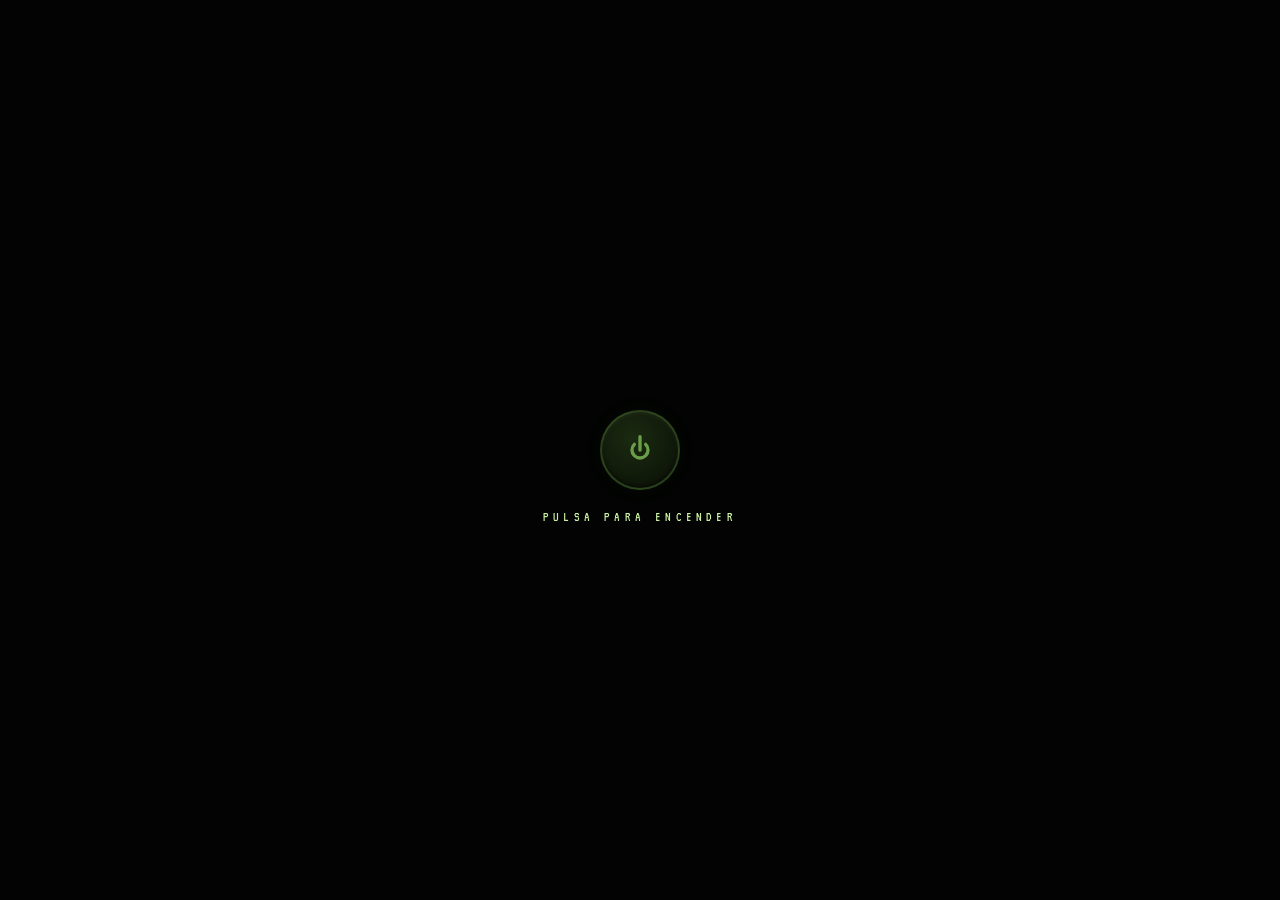
<file: index.html>
<!DOCTYPE html>
<html lang="es">
<head>
    <meta charset="UTF-8">
    <meta name="viewport" content="width=device-width, initial-scale=1.0">
    <meta name="color-scheme" content="dark">
    <meta name="description" content="Futura Cybercafe — In Memoriam (1998–2018). Homenaje al legendario cibercafé de Lugo.">
    <meta property="og:title" content="Futura">
    <meta property="og:description" content="In Memoriam 1998 ~ 2018">
    <meta property="og:type" content="website">
    <meta name="theme-color" content="#050a02">
    <link rel="icon" href="data:,">
    <link rel="preconnect" href="https://fonts.googleapis.com">
    <link rel="preconnect" href="https://fonts.gstatic.com" crossorigin>
    <link rel="stylesheet" href="https://fonts.googleapis.com/css2?family=Rajdhani:wght@300;400;600&family=VT323&display=swap">
    <link rel="preload" href="static/scooter.opus" as="fetch" crossorigin>
    <title>Futura</title>
    <link rel="stylesheet" href="static/styles.css">
</head>
<body>
    <noscript>
        <div class="no-js-message">Esta página requiere JavaScript para mostrar la experiencia completa.</div>
    </noscript>

    <svg xmlns="http://www.w3.org/2000/svg" class="svg-defs">
        <defs>
            <path id="futura-path" d="M48 50.25h48v16H48v44c0 31-48 31-48 0v-60h32v-48h64c32 0 32 29 32 32h-16c0-1 0-16-16-16H48zm-48-48h20v36H0zM274 98.25c0 33-28 33-32 33h-64c-32 0-32-29-32-33v-75c0-31 48-31 48 0v39c0 19-21 14-29 25-6 7-4 28 13 28h64c2 0 16 0 16-17v-96h16zm-80-1q0 7-7 7-6 0-6-7 0-6 6-7 7 0 7 7M381 18.25v92c0 31-48 31-48 0v-60h32v-48h24c4 0 34 0 32 32h-16c0-2-1-16-16-16zm-28 20h-20v-20h-8c-2 0-16 0-16 16h-16q0-32 32-32h28zM568 98.25c0 4 0 33-32 33h-64c-32 0-32-29-32-33v-75c0-31 48-31 48 0v39c0 19-20 14-29 25-6 7-4 28 13 28h64c2 0 16 0 16-17v-96h16zm-79-1q-1 7-7 7-7 0-7-7 0-6 7-7 7 0 7 7M692 66.25h-19l48 65h-20l-48-65h-12v44c0 31-48 31-48 0v-60h32v-48h67c16 0 32 16 32 32 0 17-16 32-32 32m0-48h-51v32h51c20 0 20-32 0-32m-99-16h20v36h-20zM873 131.25h-16v-44h-64v23c0 31-48 33-48 0v-76c1-11 4-32 32-32h64c4 0 32 0 32 32zm-80-60h64v-37c0-2 0-16-16-16h-64c-8 0-16 8-16 18 0 5.755 2.269 9.231 5.598 11.686 1.99 1.021 4.556 2.071 7.77 3.941 6.662 2.61 13.95 4.774 17.072 11.476q1.894 3.559 1.56 7.898Zm0-36q0 7-6 7-7 0-7-7 0-6 7-6 6 0 6 6"/>
        </defs>
    </svg>

    <div id="power-screen">
        <button class="power-btn" id="power-btn" type="button" aria-label="Encender">
            <svg viewBox="0 0 24 24" aria-hidden="true">
                <line x1="12" y1="2" x2="12" y2="12"></line>
                <path d="M16.24 7.76a6 6 0 0 1-8.49 8.49 6 6 0 0 1 0-8.49"></path>
            </svg>
        </button>
        <div class="power-label">Pulsa para encender</div>
    </div>

    <div id="crt-overlay">
        <canvas id="crt-canvas"></canvas>
    </div>

    <main id="main-page">
        <div id="polaroid-layer"></div>
        <div class="beam"></div>
        <div class="bloom"></div>

        <header class="logo-container">
            <div class="corner corner-tl"></div>
            <div class="corner corner-tr"></div>
            <div class="corner corner-bl"></div>
            <div class="corner corner-br"></div>

            <div class="svg-wrapper">
                <svg class="svg-layer svg-glow-outer" viewBox="0 0 873 135" aria-hidden="true"><use href="#futura-path"/></svg>
                <svg class="svg-layer svg-glow-inner" viewBox="0 0 873 135" aria-hidden="true"><use href="#futura-path"/></svg>
                <svg class="svg-layer svg-glitch-a" viewBox="0 0 873 135" aria-hidden="true"><use href="#futura-path"/></svg>
                <svg class="svg-layer svg-glitch-b" viewBox="0 0 873 135" aria-hidden="true"><use href="#futura-path"/></svg>
                <svg class="svg-layer svg-glitch-c" viewBox="0 0 873 135" aria-hidden="true"><use href="#futura-path"/></svg>
                <svg class="svg-main" viewBox="0 0 873 135" aria-hidden="true"><use href="#futura-path"/></svg>
                <svg class="svg-layer svg-draw" viewBox="0 0 873 135" aria-hidden="true"><use href="#futura-path"/></svg>
                <div class="write-head"></div>
                <div class="noise-bar noise-bar--1"></div>
                <div class="noise-bar noise-bar--2"></div>
                <div class="noise-bar noise-bar--3"></div>
            </div>

            <p class="years">1998 ~ 2018</p>
            <div class="divider"></div>
            <p class="memo">in memoriam</p>
        </header>
    </main>

    <button class="audio-toggle" id="audio-toggle" type="button" aria-label="Activar o desactivar audio" aria-pressed="false">
        <svg class="vol-on" viewBox="0 0 24 24" aria-hidden="true">
            <path d="M3 9v6h4l5 5V4L7 9H3zm13.5 3A4.5 4.5 0 0 0 14 8.5v7a4.49 4.49 0 0 0 2.5-3.5zM14 3.23v2.06a6.51 6.51 0 0 1 0 13.42v2.06A8.5 8.5 0 0 0 14 3.23z"/>
        </svg>
        <svg class="vol-off" viewBox="0 0 24 24" aria-hidden="true">
            <path d="M3 9v6h4l5 5V4L7 9H3zm13.5 3A4.5 4.5 0 0 0 14 8.5v7a4.49 4.49 0 0 0 2.5-3.5z"/>
            <line x1="23" y1="1" x2="1" y2="23" stroke="currentColor" stroke-width="2"/>
        </svg>
    </button>

    <script src="static/script.js" defer></script>
</body>
</html>
</file>
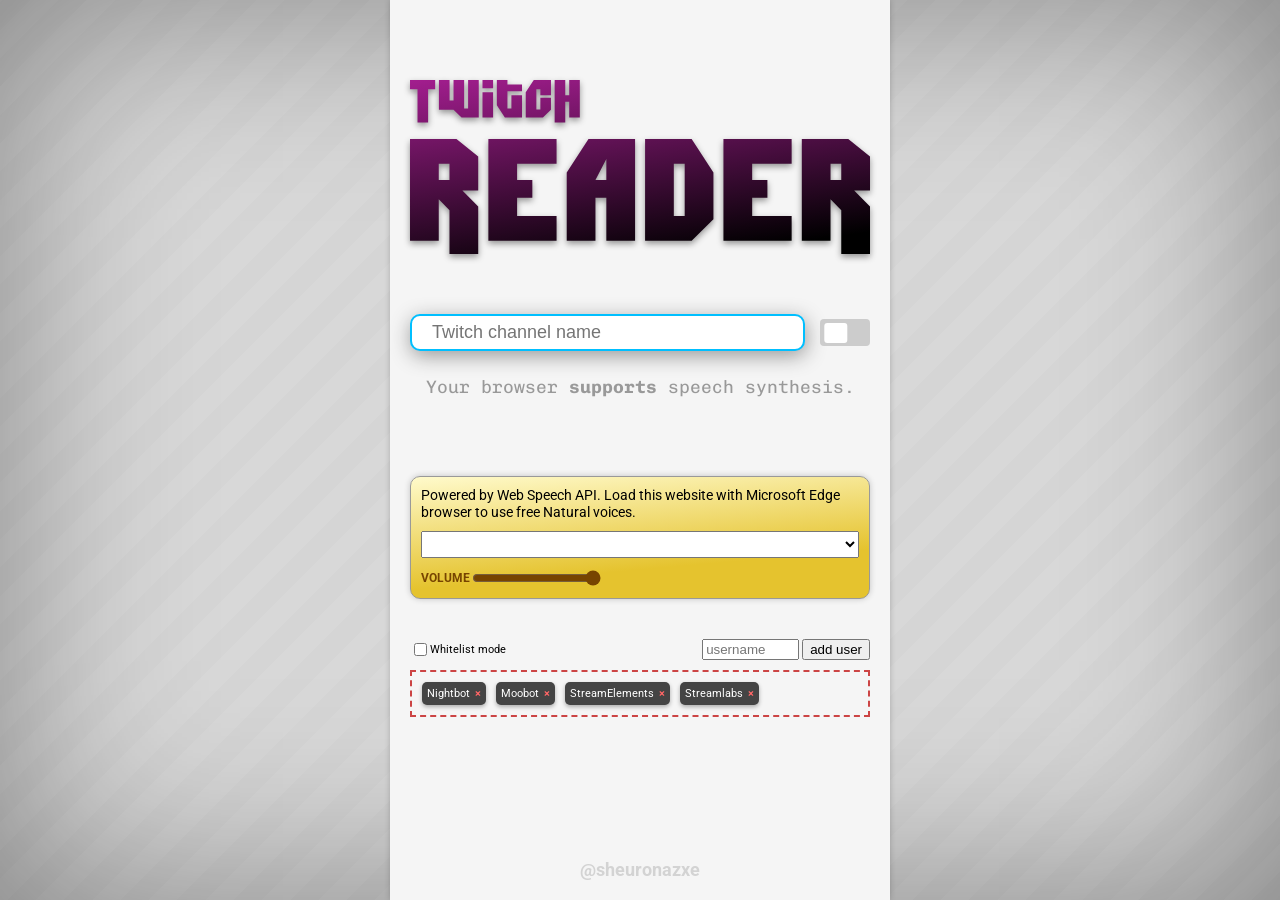
<file: twitch-reader/index.html>
<!DOCTYPE html>
<html lang="en">

<head>
    <meta charset="UTF-8">
    <meta http-equiv="X-UA-Compatible" content="IE=edge">
    <meta name="viewport" content="width=device-width, initial-scale=1.0">
    <link rel="icon" href="assets/favicon.png">
    <title>Twitch Reader</title>
    <style>
        @import url('https://fonts.googleapis.com/css2?family=Chivo+Mono:wght@500&family=Knewave&family=Roboto&display=swap');

        body {
            margin: 0;
            font: 18px 'Roboto', sans-serif;
            background: repeating-linear-gradient(-45deg, #D5D5D5, #D5D5D5 20px, #D8D8D8 20px, #D8D8D8 40px);
            box-shadow: inset 0 0 200px rgba(0, 0, 0, 0.4);
        }

        #wrapper {
            margin: 0 auto;
            min-height: 100vh;
            width: 500px;
            padding: 20px;
            display: flex;
            flex-flow: column;
            background-color: whitesmoke;
            box-shadow: 0 0 6px rgba(0, 0, 0, 0.2);
            box-sizing: border-box;
        }

        img {
            filter: drop-shadow(0px 3px 3px rgb(0 0 0 / 0.4));
            margin: 60px 0;
        }

        #userInput {
            width: 100%;
            display: grid;
            grid-template-columns: 1fr 65px;
            row-gap: 25px;
        }

        #userInput input[type=text] {
            font-size: 18px;
            padding: 6px 20px;
            width: 100%;
            border: 2px solid deepskyblue;
            border-radius: 10px;
            box-shadow: 1px 5px 20px #999;
            box-sizing: border-box;
        }

        #userInput input[type=checkbox] {
            display: none;
        }

        #userInput label {
            background-color: #CCC;
            position: relative;
            border-radius: 4px;
            margin: 5px 0 5px 15px;
            cursor: pointer;
        }

        #userInput label:after {
            content: '';
            position: absolute;
            width: 45%;
            height: 75%;
            top: 50%;
            left: 50%;
            transform: translateY(-50%) translateX(-92%);
            background: #fff;
            border-radius: 3px;
            transition: .3s;
        }

        #userInput input:checked + label {
            background: deepskyblue;
            transition: .3s;
        }

        #userInput input:checked+label:after {
            transform: translateY(-50%) translateX(-8%);
        }

        #info {
            grid-area: 2 / 1 / 2 / 3;
            height: 100px;
            font-family: 'Chivo Mono', monospace;
            color: #999;
            text-align: center;

        }

        #availableVoices {
            padding: 10px;
            margin-bottom: 40px;
            font-size: 80%;
            border: 1px solid #999;
            border-radius: 10px;
            background: rgb(229,195,46);
            background: linear-gradient(355deg, rgba(229,195,46,1) 30%, rgba(255,250,203,1) 100%);
            box-shadow: 0 0 6px rgba(0, 0, 0, 0.2);
        }

        select {
            width: 100%;
            padding: 4px;
            margin-top: 10px;
        }

        #volumediv {
            color: #740;
            accent-color: #740;
            display: flex;
            align-items: center;
            margin-top: 10px;
            font-size: 80%;
            font-weight: bold;
        }

        #options {
            display: flex;
            font-size: 60%;
            justify-content: space-between;
            margin-bottom: 10px;
        }
        #options div:first-child {
            display: flex;
            align-items: center;
        }

        #bannedDiv {
            border: 2px dashed #c44;
            padding: 5px;
        }
        #bannedDiv span {
            display: inline-block;
            background-color: #444;
            color: white;
            margin: 5px;
            padding: 5px;
            font-size: 60%;
            border-radius: 5px;
            cursor: pointer;
            -webkit-user-select: none;
            user-select: none;
            box-shadow: 0px 2px 4px rgba(0, 0, 0, 0.3);
        }
        #bannedDiv span::after {
            content: '\00d7';
            color: #f66;
            margin-left: 5px;
            width: 10px;
            font-weight: 700;
        }

        .chatMessaje {
            --col: white;
            color: whitesmoke;
            position: relative;
            font-size: 20px;
            pointer-events: none;
            animation: fade 3s ease-in-out forwards;
            transform: translate(-50%, -50%);
        }

        .chatMessaje span {
            color: white;
            position: absolute;
            background-color: var(--col);
            transform: translateX(-4%) translateY(17%);
            padding: 2px 20px;
            font-size: 70%;
            text-shadow: 0 0 2px black, 0 0 2px black;
            box-shadow: 2px 2px 0 black;
        }

        .chatMessaje div {
            background: linear-gradient(353deg, rgba(0, 0, 0, .95) 0%, rgba(80, 80, 80, .95) 100%);
            box-shadow: 0 0 1px white inset;
            overflow: hidden;
            white-space: nowrap;
            text-overflow: ellipsis;
            text-align: center;
            width: 200px;
            padding: 30px 20px 20px 20px;
            border-radius: 0 10px 0 10px;
        }

        @keyframes fade {
            0% {
                opacity: 0;
                transform: rotate3d(1, 0, 0, 90deg) translate(-50%, -50%);
            }

            30%,
            70% {
                opacity: 1;
                transform: rotate3d(0, 0, 0, 90deg) translate(-50%, -50%);
            }

            100% {
                opacity: 0;
                transform: translate(-50%, -80%);
            }
        }

        #footer {
            color: lightgray;
            font-weight: bold;
            margin-top: auto;
            align-self: center;
        }

        @media (max-width:425px) {
            #wrapper {
                width: 100%;
            }
        }
    </style>
</head>

<body>

    <div id="wrapper">
        <img src="assets/logo.svg" alt="Twitch Reader">
        <div id="userInput">
            <input type="text" id="channel" placeholder="Twitch channel name">
            <input type="checkbox" id="toggle">
            <label for="toggle" aria-label="toggle"></label>
            <div id="info"></div>
        </div>
        <div id="availableVoices">
            <div>Powered by Web Speech API. Load this website with Microsoft Edge browser to use free Natural voices.</div>
            <select id="voiceSelect" aria-label="voices"></select>
            <div id="volumediv">
                <label for="volume">VOLUME</label>
                <input type="range" min="0" max="1" step="0.1" id="volume">
            </div>
        </div>

        <div id="options">
            <div><input type="checkbox" name="" id="whitelist"><label style="cursor: help; user-select: none;" for="whitelist" title="Turn banned list into whitelist. Only read messages from users in list.">Whitelist mode</label></div>
            <form onsubmit="addBanned(this.ignoreInput.value); this.ignoreInput.value = ''; return false;">
                <input type="text" maxlength="25" size="10" placeholder="username" name="ignoreInput">
                <input type="submit" value="add user">
            </form>
        </div>

        <div id="bannedDiv"></div>

        <div id="footer">@sheuronazxe</div>
    </div>

    <div id="chat"></div>

</body>

<script src="js/tmi.min.js"></script>
<script src="js/general.js"></script>

</html>
</file>
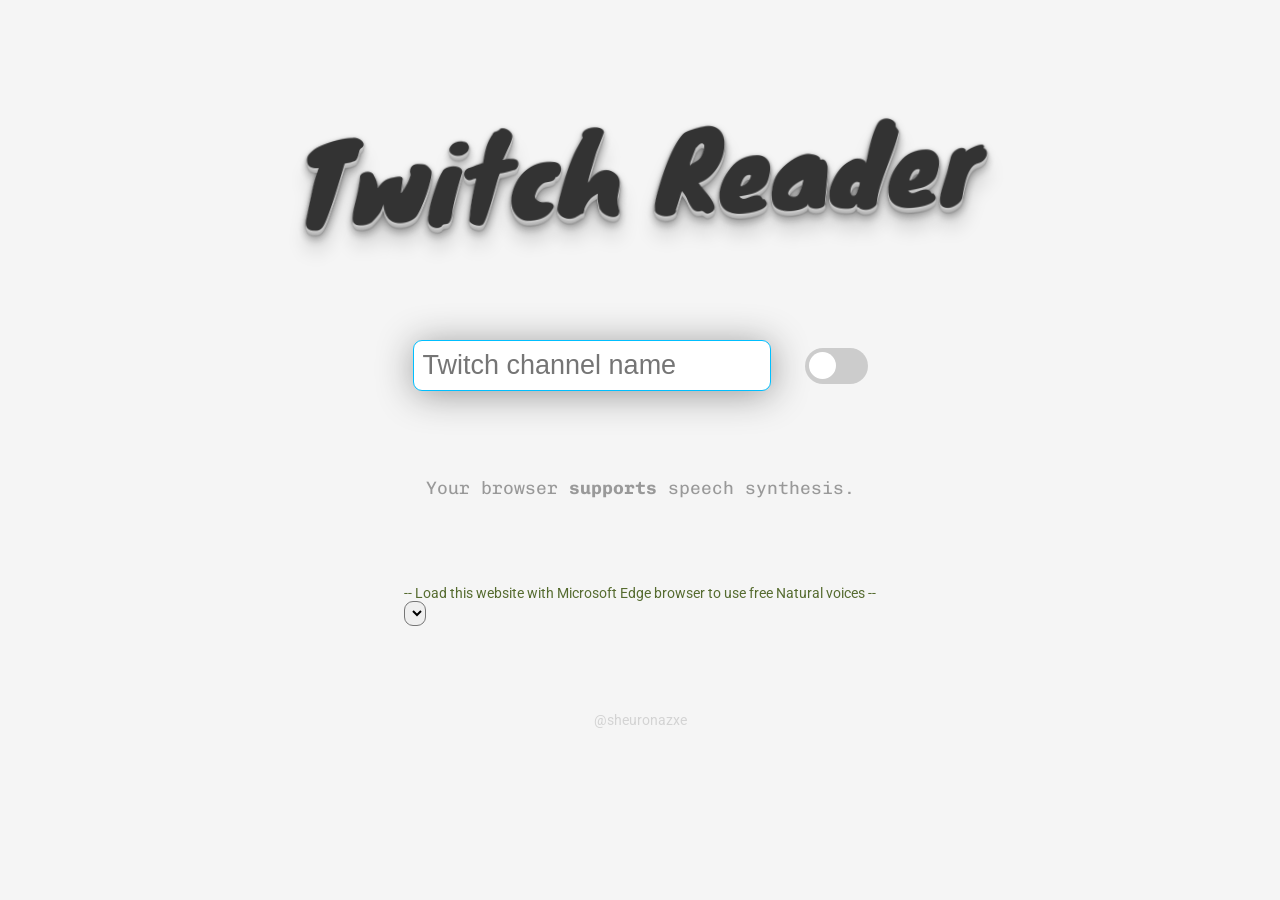
<file: twitch-tts/index.html>
<!DOCTYPE html>
<html lang="en">

<head>
    <meta charset="UTF-8">
    <meta http-equiv="X-UA-Compatible" content="IE=edge">
    <meta name="viewport" content="width=device-width, initial-scale=1.0">
    <title>Document</title>
    <style>
        @import url('https://fonts.googleapis.com/css2?family=Chivo+Mono:wght@500&family=Knewave&family=Roboto&display=swap');

        body {
            margin: 0;
            height: 100vh;
            display: flex;
            align-items: center;
            justify-content: space-evenly;
            flex-direction: column;
            background-color: whitesmoke;
            font: 1.5vmin 'Roboto', sans-serif;
        }

        #title {
            font: 12vmin 'Knewave', cursive;
            color: #333;
            transform: rotate3d(1, 0, -0.2, 10deg);
            text-shadow: 0 1px 0 #ccc,
               0 2px 0 #c9c9c9,
               0 3px 0 #bbb,
               0 4px 0 #b9b9b9,
               0 5px 0 #aaa,
               0 6px 1px rgba(0,0,0,.1),
               0 0 5px rgba(0,0,0,.1),
               0 1px 3px rgba(0,0,0,.3),
               0 3px 5px rgba(0,0,0,.2),
               0 5px 10px rgba(0,0,0,.25),
               0 10px 10px rgba(0,0,0,.2),
               0 20px 20px rgba(0,0,0,.15);
        }

        #box {
            display: flex;
            align-items: center;
        }

        select {
            font: 2vmin 'Roboto', sans-serif;
            border-radius: 1vmin;
        }

        #info {
            font: 2vmin 'Chivo Mono', monospace;
            color: #999;
        }

        #channel {
            box-shadow: .1vmin .4vmin 4vmin #999;
            font-size: 3vmin;
            padding: 1vmin;
            border: .2vmin solid deepskyblue;
            border-radius: 1vmin;
        }

        input[type=checkbox] {
            height: 0;
            width: 0;
            visibility: hidden;
        }

        label {
            margin-left: 3vmin;
            width: 7vmin;
            height: 4vmin;
            position: relative;
            display: block;
            cursor: pointer;
            text-indent: -9999px;
            border-radius: 3vmin;
            background: #ccc;
            transition: .3s;
        }

        label:after {
            content: '';
            position: absolute;
            top: .5vmin;
            left: .5vmin;
            width: 3vmin;
            height: 3vmin;
            background: #fff;
            border-radius: 90px;
            transition: .3s;
        }

        input:checked+label {
            background: deepskyblue;
        }

        input:checked+label:after {
            left: 3.5vmin;
        }

        #availableVoices {
            color: darkolivegreen;
        }

        #chat > div {
            --col: #FF2D95;
            color: white;
            font-size: 1.5vmin;
            height: 10vmin;
            width: 30vmin;
            background: linear-gradient(353deg, rgba(0,0,0,.95) 0%, rgba(80,80,80,.95) 100%);
            border-radius: 0 0 1vmin 0;
            transform: translate(-50%, -50%);
            pointer-events: none;
            box-shadow: 0 0 .1vmin white, 0 0 .2vmin white;
            animation: fade 3s ease-in-out forwards;
        }

        #chat > div > div:nth-child(1) {
            display: inline-block;
            margin: .5vmin;
            padding: .5vmin 3vmin;
            background-color: var(--col);
            color: white;
            transform: translateX(-1vmin);
            text-shadow: 0 0 .2vmin black, 0 0 .4vmin black, 0 0 .6vmin black;
            box-shadow: .2vmin .2vmin 0 black;
        }

        #chat > div > div:nth-child(2) {
            padding: 1vmin;
            font-size: 2vmin;
            text-align: center;
            overflow: hidden;
            white-space: nowrap;
            text-overflow: ellipsis;
        }

        @keyframes fade {
            0% {
                opacity: 0;
                transform: rotate3d(1, 0, 0, 90deg) translate(-50%, -50%);
            }
            30%, 70% {
                opacity: 1;
                transform: rotate3d(0, 0, 0, 90deg) translate(-50%, -50%);
            }
            100% {
                opacity: 0;
            }
        }

        #creator {
            color: lightgray;
        }

    </style>
</head>

<body>
    <div id="title">Twitch Reader</div>
    <div id="box">
        <input type="text" placeholder="Twitch channel name" id="channel">
        <input type="checkbox" id="toggle">
        <label for="toggle">
    </div>
    <div id="info"></div>
    <div id="availableVoices">
        <div>-- Load this website with Microsoft Edge browser to use free Natural voices --</div>
        <select id="voiceSelect"></select>
    </div>
    <div id="creator">@sheuronazxe</div>
    <div id="chat"></div>
</body>

<script src="js/tmi.min.js"></script>
<script src="js/general.js"></script>

</html>
</file>
<file: static/styles.css>
/* ══════════════════════════════════════════════════════════════════
   DESIGN TOKENS
   ══════════════════════════════════════════════════════════════════ */
:root {
    --phosphor: #c8f0a0;
    --phosphor-dim: #6a9e48;
    --phosphor-glow: #a0e060;
    --phosphor-hot: #eaffcc;
    --bg: #050a02;

    /* Shared timing / sizing tokens */
    --glitch-dur: 7s;
    --glow-dur: 3s;
    --draw-dur: 2.8s;
    --draw-ease: cubic-bezier(0.25, 0.46, 0.45, 0.94);
    --polaroid-bg: #e8e4dc;
    --polaroid-pad: 8px;
    --polaroid-pad-bottom: 28px;
}

/* ══════════════════════════════════════════════════════════════════
   RESET & BASE
   ══════════════════════════════════════════════════════════════════ */
*, *::before, *::after { box-sizing: border-box; margin: 0; padding: 0; }

body {
    display: flex;
    justify-content: center;
    align-items: center;
    min-height: 100svh;
    background: #000;
    font-family: 'Rajdhani', 'Segoe UI', sans-serif;
    overflow: hidden;
}

body.on {
    background: var(--bg);
}

.no-js-message {
    max-width: 32rem;
    margin: 1.5rem auto;
    padding: 1rem 1.25rem;
    border: 1px solid rgba(160, 224, 96, 0.25);
    background: rgba(5, 10, 2, 0.92);
    color: var(--phosphor);
    font-family: 'VT323', monospace;
    line-height: 1.5;
    text-align: center;
    border-radius: 0.85rem;
}

/* Hidden SVG defs container */
.svg-defs {
    position: absolute;
    width: 0;
    height: 0;
    overflow: hidden;
}

/* ══════════════════════════════════════════════════════════════════
   POWER BUTTON SCREEN
   ══════════════════════════════════════════════════════════════════ */
#power-screen {
    position: fixed;
    inset: 0;
    z-index: 200;
    display: flex;
    flex-direction: column;
    justify-content: center;
    align-items: center;
    background: #020302;
    transition: opacity 0.3s ease;
}

#power-screen.fade-out {
    opacity: 0;
    pointer-events: none;
}

.power-btn {
    width: 80px;
    height: 80px;
    border-radius: 50%;
    border: 2px solid rgba(106, 158, 72, 0.3);
    background: radial-gradient(circle at 40% 35%, #1a2a10, #0a0f06);
    cursor: pointer;
    position: relative;
    transition: border-color 0.3s ease, box-shadow 0.3s ease, transform 0.15s ease;
    box-shadow:
        0 0 20px rgba(106, 158, 72, 0.05),
        inset 0 2px 4px rgba(255, 255, 255, 0.05),
        inset 0 -2px 4px rgba(0, 0, 0, 0.5);
}

.power-btn:hover {
    border-color: rgba(160, 224, 96, 0.6);
    box-shadow:
        0 0 30px rgba(106, 158, 72, 0.15),
        0 0 60px rgba(106, 158, 72, 0.05),
        inset 0 2px 4px rgba(255, 255, 255, 0.08);
}

.power-btn:active {
    transform: scale(0.95);
}

.power-btn svg {
    position: absolute;
    top: 50%;
    left: 50%;
    transform: translate(-50%, -50%);
    width: 32px;
    height: 32px;
}

.power-btn svg line,
.power-btn svg path {
    stroke: var(--phosphor-dim);
    stroke-width: 2.5;
    fill: none;
    stroke-linecap: round;
    transition: stroke 0.3s ease;
}

.power-btn:hover svg line,
.power-btn:hover svg path {
    stroke: var(--phosphor);
    filter: drop-shadow(0 0 4px var(--phosphor-glow));
}

.power-label {
    position: absolute;
    top: calc(50% + 60px);
    left: 50%;
    transform: translateX(-50%);
    text-align: center;
    width: 100%;
    font-family: 'VT323', monospace;
    font-size: 14px;
    letter-spacing: 0.3em;
    text-transform: uppercase;
    color: var(--phosphor);
    animation: labelPulse 3s ease-in-out infinite;
    transition: font-size 0.3s ease, letter-spacing 0.3s ease;
}

.power-label.terminal-style {
    font-size: clamp(16px, 2.5vw, 28px);
    letter-spacing: normal;
    text-transform: none;
    text-shadow: 0 0 6px var(--phosphor), 0 0 15px var(--phosphor-dim);
    animation: none;
}

@keyframes labelPulse {
    0%, 100% { opacity: 0.3; }
    50%      { opacity: 0.7; }
}

/* ══════════════════════════════════════════════════════════════════
   CRT TURN-ON OVERLAY
   ══════════════════════════════════════════════════════════════════ */
#crt-overlay {
    position: fixed;
    inset: 0;
    z-index: 150;
    pointer-events: none;
    display: none;
}

#crt-overlay canvas {
    width: 100%;
    height: 100%;
    display: block;
}

/* ══════════════════════════════════════════════════════════════════
   MAIN PAGE (hidden until power-on sequence completes)
   ══════════════════════════════════════════════════════════════════ */
#main-page {
    opacity: 0;
    visibility: hidden;
    transition: opacity 0.5s ease;
}

#main-page.visible {
    opacity: 1;
    visibility: visible;
}

/* ── Scanlines (activated via body.on) ── */
body.on::before {
    content: '';
    position: fixed;
    inset: 0;
    background: repeating-linear-gradient(
        180deg,
        transparent 0px, transparent 3px,
        rgba(0, 0, 0, 0.25) 3px, rgba(0, 0, 0, 0.25) 4px
    );
    pointer-events: none;
    z-index: 90;
    animation: scanlineShift 20s linear infinite;
}

@keyframes scanlineShift {
    from { background-position: 0 0; }
    to   { background-position: 0 80px; }
}

/* ── Vignette ── */
body.on::after {
    content: '';
    position: fixed;
    inset: 0;
    background: radial-gradient(ellipse 80% 70% at 50% 50%, transparent 40%, rgba(0, 0, 0, 0.9) 100%);
    pointer-events: none;
    z-index: 91;
}

/* ── Beam ── */
.beam {
    position: fixed;
    top: 0;
    left: 0;
    right: 0;
    height: 3px;
    background: linear-gradient(to bottom, transparent, rgba(160, 224, 96, 0.18), transparent);
    animation: beamSweep 5s linear infinite;
    pointer-events: none;
    z-index: 92;
}

@keyframes beamSweep {
    from { top: -3px; }
    to   { top: 100svh; }
}

/* ── Bloom ── */
.bloom {
    position: fixed;
    top: 50%;
    left: 50%;
    transform: translate(-50%, -50%);
    width: 70vw;
    height: 40svh;
    background: radial-gradient(ellipse, rgba(100, 200, 50, 0.04) 0%, transparent 70%);
    pointer-events: none;
    z-index: 0;
    animation: bloomPulse 4s ease-in-out infinite alternate;
}

@keyframes bloomPulse {
    from { opacity: 0.5; transform: translate(-50%, -50%) scale(1); }
    to   { opacity: 1;   transform: translate(-50%, -50%) scale(1.05); }
}

/* ══════════════════════════════════════════════════════════════════
   LOGO CONTAINER & SVG LAYERS
   ══════════════════════════════════════════════════════════════════ */
.logo-container {
    position: relative;
    width: 88vw;
    max-width: 860px;
    text-align: center;
    z-index: 10;
    contain: content;
    animation: reveal 1s ease-out forwards;
}

@keyframes reveal {
    from { opacity: 0; filter: brightness(0) blur(2px); }
    60%  { filter: brightness(2); }
    to   { opacity: 1; filter: brightness(1) blur(0); }
}

/* ── SVG wrapper ── */
.svg-wrapper {
    position: relative;
    display: block;
    margin-bottom: 36px;
}

/* Shared base for all positioned SVG layers */
.svg-layer {
    position: absolute;
    top: 0;
    left: 0;
    width: 100%;
    height: auto;
    display: block;
}

.svg-glow-outer {
    fill: var(--phosphor-glow);
    filter: blur(8px);
    opacity: 0.25;
    animation: glowPulse var(--glow-dur) ease-in-out infinite alternate;
}

.svg-glow-inner {
    fill: var(--phosphor);
    filter: blur(2px);
    opacity: 0.55;
    animation: glowPulse var(--glow-dur) ease-in-out infinite alternate-reverse;
}

/* Main logo — positioned in flow (not absolute) to define wrapper height */
.svg-main {
    position: relative;
    display: block;
    width: 100%;
    height: auto;
    fill: var(--phosphor);
    filter: drop-shadow(0 0 3px var(--phosphor-glow)) drop-shadow(0 0 10px rgba(106, 158, 72, 0.25));
    animation: mainFlicker 8s infinite;
}

@keyframes glowPulse {
    from { opacity: 0.2; }
    to   { opacity: 0.45; }
}

@keyframes mainFlicker {
    0%, 96%, 100% { opacity: 1; }
    97%           { opacity: 0.65; }
    97.4%         { opacity: 1; }
    97.8%         { opacity: 0.5; }
    98%           { opacity: 1; }
}

/* ── Glitch slices ── */
.svg-glitch-a,
.svg-glitch-b,
.svg-glitch-c {
    fill: var(--phosphor-hot);
    opacity: 0;
    mix-blend-mode: screen;
}

.svg-glitch-a { clip-path: inset(15% 0 72% 0); animation: sliceA var(--glitch-dur) infinite; }
.svg-glitch-b { clip-path: inset(55% 0 25% 0); animation: sliceB var(--glitch-dur) infinite; }
.svg-glitch-c { clip-path: inset(30% 0 50% 0); animation: sliceC var(--glitch-dur) infinite; }

@keyframes sliceA {
    0%, 84%, 100% { opacity: 0; transform: translateX(0); }
    85%           { opacity: 1; transform: translateX(-14px); }
    85.4%         { opacity: 0; transform: translateX(0); }
    91%           { opacity: 1; transform: translateX(8px); }
    91.3%         { opacity: 0; transform: translateX(0); }
}

@keyframes sliceB {
    0%, 84%, 100% { opacity: 0; transform: translateX(0); }
    85.1%         { opacity: 1; transform: translateX(18px); }
    85.5%         { opacity: 0; transform: translateX(0); }
    91.1%         { opacity: 1; transform: translateX(-10px); }
    91.4%         { opacity: 0; transform: translateX(0); }
}

@keyframes sliceC {
    0%, 92%, 100% { opacity: 0; transform: translateX(0); }
    93%           { opacity: 1; transform: translateX(-20px); }
    93.4%         { opacity: 0; }
}

/* ── Path draw animation ── */
.svg-draw {
    fill: none;
    stroke: var(--phosphor-hot);
    stroke-width: 1.5;
    stroke-dasharray: 4000;
    stroke-dashoffset: 4000;
    filter: drop-shadow(0 0 4px var(--phosphor));
}

.svg-draw.animate {
    animation: tracePath var(--draw-dur) var(--draw-ease) forwards;
}

@keyframes tracePath {
    to { stroke-dashoffset: 0; }
}

/* ── Write head ── */
.write-head {
    position: absolute;
    left: 0;
    right: 0;
    height: 2px;
    background: linear-gradient(to right, transparent 5%, var(--phosphor-hot) 50%, transparent 95%);
    box-shadow: 0 0 8px var(--phosphor);
    opacity: 0;
}

.write-head.animate {
    animation: writeHead var(--draw-dur) var(--draw-ease) both;
}

@keyframes writeHead {
    0%   { top: 0%;   opacity: 1; }
    90%  { top: 100%; opacity: 1; }
    100% { top: 100%; opacity: 0; }
}

/* ── Noise bars ── */
.noise-bar {
    position: absolute;
    left: 0;
    right: 0;
    height: 2px;
    background: repeating-linear-gradient(90deg, var(--phosphor-dim) 0px, var(--phosphor-dim) 4px, transparent 4px, transparent 8px);
    opacity: 0;
    animation: noiseBars var(--glitch-dur) infinite;
}

.noise-bar--1 { top: 22%; }
.noise-bar--2 { top: 48%; animation-delay: 0.06s; height: 1px; }
.noise-bar--3 { top: 78%; animation-delay: 0.03s; }

@keyframes noiseBars {
    0%, 83%, 100% { opacity: 0; }
    84%           { opacity: 0.8; transform: scaleX(0.8) translateX(5%); }
    84.4%         { opacity: 0; }
    90%           { opacity: 0.6; transform: scaleX(0.5) translateX(-8%); }
    90.3%         { opacity: 0; }
}

/* ══════════════════════════════════════════════════════════════════
   TYPOGRAPHY
   ══════════════════════════════════════════════════════════════════ */
.years {
    font-size: clamp(0.7rem, 1.8vw, 1.5rem);
    font-weight: 600;
    letter-spacing: 8px;
    text-transform: uppercase;
    color: var(--phosphor);
    filter: drop-shadow(0 0 6px var(--phosphor)) drop-shadow(0 0 20px var(--phosphor-dim));
    margin: 8px 0;
    position: relative;
    animation: yearsGlitch var(--glitch-dur) infinite, textPulse var(--glow-dur) ease-in-out infinite alternate;
}

@keyframes yearsGlitch {
    0%, 83%, 100% { transform: translateX(0); opacity: 1; }
    84%           { transform: translateX(-6px); opacity: 0.8; }
    84.3%         { transform: translateX(4px); }
    84.6%         { transform: translateX(0); opacity: 1; }
}

@keyframes textPulse {
    from { filter: drop-shadow(0 0 6px var(--phosphor)) brightness(1); }
    to   { filter: drop-shadow(0 0 15px var(--phosphor)) brightness(1.1); }
}

.divider {
    width: 60%;
    max-width: 320px;
    height: 1px;
    background: linear-gradient(to right, transparent, var(--phosphor-dim), transparent);
    margin: 14px auto;
    opacity: 0.5;
    animation: dividerPulse 4s ease-in-out infinite alternate;
}

@keyframes dividerPulse {
    from { opacity: 0.3; width: 40%; }
    to   { opacity: 0.6; width: 60%; }
}

.memo {
    font-size: clamp(0.6rem, 0.85vw, 0.9rem);
    font-weight: 300;
    letter-spacing: 5px;
    text-transform: uppercase;
    color: var(--phosphor);
    opacity: 0.7;
    animation: memoBlink 5s ease-in-out infinite;
}

@keyframes memoBlink {
    0%, 45%, 55%, 100% { opacity: 0.7; }
    48%, 52%           { opacity: 0.2; }
}

/* ══════════════════════════════════════════════════════════════════
   CORNER DECORATIONS
   ══════════════════════════════════════════════════════════════════ */
.corner {
    position: absolute;
    width: 18px;
    height: 18px;
    border-color: var(--phosphor-dim);
    border-style: solid;
    opacity: 0.4;
}

.corner-tl { top: -12px;    left: -12px;  border-width: 1px 0 0 1px; }
.corner-tr { top: -12px;    right: -12px; border-width: 1px 1px 0 0; }
.corner-bl { bottom: -12px; left: -12px;  border-width: 0 0 1px 1px; }
.corner-br { bottom: -12px; right: -12px; border-width: 0 1px 1px 0; }

/* ══════════════════════════════════════════════════════════════════
   AUDIO CONTROL
   ══════════════════════════════════════════════════════════════════ */
.audio-toggle {
    position: fixed;
    bottom: 20px;
    right: 20px;
    z-index: 100;
    width: 40px;
    height: 40px;
    border-radius: 50%;
    border: 1px solid rgba(106, 158, 72, 0.3);
    background: rgba(5, 10, 2, 0.8);
    cursor: pointer;
    display: flex;
    align-items: center;
    justify-content: center;
    transition: border-color 0.3s ease, box-shadow 0.3s ease, opacity 0.4s ease;
    backdrop-filter: blur(4px);
    opacity: 0;
    pointer-events: none;
}

.audio-toggle.visible {
    opacity: 1;
    pointer-events: auto;
}

.vol-off {
    display: none;
}

.audio-toggle.muted .vol-on {
    display: none;
}

.audio-toggle.muted .vol-off {
    display: block;
}

.audio-toggle:hover {
    border-color: var(--phosphor-dim);
    box-shadow: 0 0 12px rgba(106, 158, 72, 0.2);
}

.audio-toggle svg {
    width: 18px;
    height: 18px;
}

.audio-toggle svg path {
    fill: var(--phosphor-dim);
}

/* ══════════════════════════════════════════════════════════════════
   POLAROID PHOTOS
   ══════════════════════════════════════════════════════════════════ */
#polaroid-layer {
    position: fixed;
    inset: 0;
    z-index: 5;
    pointer-events: none;
    overflow: hidden;
}

.polaroid {
    position: absolute;
    background: var(--polaroid-bg);
    padding: var(--polaroid-pad) var(--polaroid-pad) var(--polaroid-pad-bottom);
    box-shadow:
        2px 3px 8px rgba(0, 0, 0, 0.6),
        0 0 20px rgba(0, 0, 0, 0.4),
        0 0 40px rgba(100, 200, 50, 0.06);
    will-change: transform;
    filter: sepia(0.1) contrast(1.05) saturate(0.8);
    contain: layout style paint;
    backface-visibility: hidden;
}

.polaroid img {
    display: block;
    width: 100%;
    height: auto;
    object-fit: cover;
}

/* ══════════════════════════════════════════════════════════════════
   ACCESSIBILITY: REDUCED MOTION
   ══════════════════════════════════════════════════════════════════ */
@media (prefers-reduced-motion: reduce) {
    *, *::before, *::after {
        animation-duration: 0.01ms !important;
        animation-iteration-count: 1 !important;
        transition-duration: 0.01ms !important;
        scroll-behavior: auto !important;
    }
}
</file>
